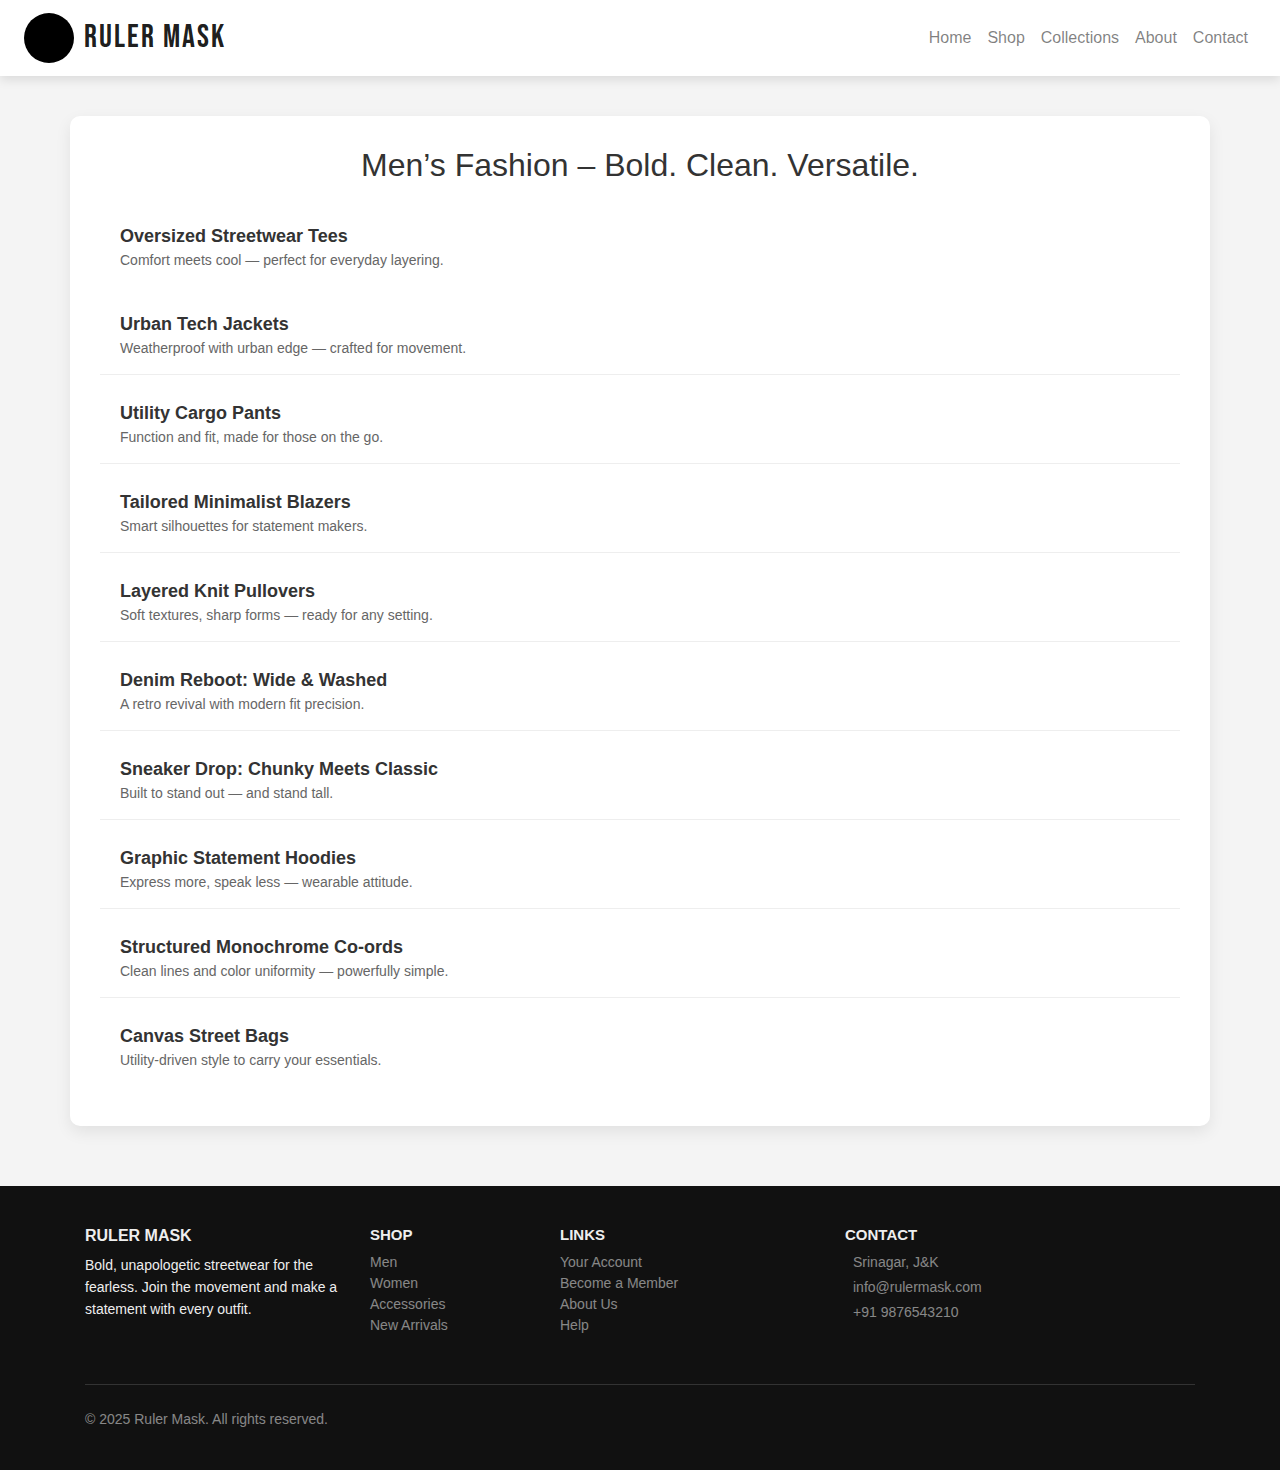
<file: men.html>
<!DOCTYPE html>
<html lang="en">
<head>
  <meta charset="UTF-8" />
  <meta name="viewport" content="width=device-width, initial-scale=1.0"/>
  <title>Men - Ruler Mask</title>
  <link href="https://cdn.jsdelivr.net/npm/bootstrap@4.6.2/dist/css/bootstrap.min.css" rel="stylesheet"/>
  <link href="https://fonts.googleapis.com/css2?family=Bebas+Neue&display=swap" rel="stylesheet">

  <style>
    body {
      font-family: 'Segoe UI', Tahoma, Geneva, Verdana, sans-serif;
      background-color: #f4f4f4;
      color: #333;
    }

    .navbar-custom {
      background: #fff;
      box-shadow: 0 4px 10px rgba(0, 0, 0, 0.1);
    }

    .navbar-brand span {
      font-family: 'Bebas Neue', cursive;
      font-size: 32px;
      letter-spacing: 2px;
    }

    .product-listing {
      background: white;
      border-radius: 10px;
      padding: 30px;
      margin-top: 40px;
      box-shadow: 0 6px 16px rgba(0, 0, 0, 0.08);
    }

    .product-item {
      padding: 15px 20px;
      margin: 10px 0;
      border-bottom: 1px solid #eee;
      transition: background 0.3s ease, transform 0.2s;
      cursor: pointer;
    }

    .product-item:last-child {
      border-bottom: none;
    }

    .product-item:hover {
      background-color: #f0f0f0;
      transform: translateX(5px);
    }

    .product-title {
      font-weight: 600;
      font-size: 18px;
    }

    .product-desc {
      font-size: 14px;
      color: #666;
    }

    @media (max-width: 768px) {
      .product-title {
        font-size: 16px;
      }

      .product-desc {
        font-size: 13px;
      }
    }

    footer {
      background: #333;
      color: white;
      padding: 20px 0;
      margin-top: 60px;
    }
  </style>
</head>
<body>

<!-- Navbar -->
<nav class="navbar navbar-expand-lg navbar-light navbar-custom px-4">
  <a class="navbar-brand d-flex align-items-center" href="index.html">
    <div class="logo-placeholder" style="width: 50px; height: 50px; background: #000; border-radius: 50%; margin-right: 10px;"></div>
    <span>Ruler Mask</span>
  </a>
  <button class="navbar-toggler" type="button" data-toggle="collapse" data-target="#navbarTop">
    <span class="navbar-toggler-icon"></span>
  </button>
  <div class="collapse navbar-collapse" id="navbarTop">
    <ul class="navbar-nav ml-auto">
      <li class="nav-item"><a class="nav-link" href="index.html">Home</a></li>
      <li class="nav-item"><a class="nav-link" href="#">Shop</a></li>
      <li class="nav-item"><a class="nav-link" href="#">Collections</a></li>
      <li class="nav-item"><a class="nav-link" href="About Brand.html">About</a></li>
      <li class="nav-item"><a class="nav-link" href="#">Contact</a></li>
    </ul>
  </div>
</nav>

<!-- Men Product Range -->
<div class="container product-listing">
  <h2 class="text-center mb-4">Men’s Fashion – Bold. Clean. Versatile.</h2>
<a href="oversized tees.html" style="text-decoration: none; color: inherit;">
  <div class="product-item">
    <div class="product-title">Oversized Streetwear Tees</div>
    <div class="product-desc">Comfort meets cool — perfect for everyday layering.</div>
  </div>
</a>


  <div class="product-item">
    <div class="product-title">Urban Tech Jackets</div>
    <div class="product-desc">Weatherproof with urban edge — crafted for movement.</div>
  </div>

  <div class="product-item">
    <div class="product-title">Utility Cargo Pants</div>
    <div class="product-desc">Function and fit, made for those on the go.</div>
  </div>

  <div class="product-item">
    <div class="product-title">Tailored Minimalist Blazers</div>
    <div class="product-desc">Smart silhouettes for statement makers.</div>
  </div>

  <div class="product-item">
    <div class="product-title">Layered Knit Pullovers</div>
    <div class="product-desc">Soft textures, sharp forms — ready for any setting.</div>
  </div>

  <div class="product-item">
    <div class="product-title">Denim Reboot: Wide & Washed</div>
    <div class="product-desc">A retro revival with modern fit precision.</div>
  </div>

  <div class="product-item">
    <div class="product-title">Sneaker Drop: Chunky Meets Classic</div>
    <div class="product-desc">Built to stand out — and stand tall.</div>
  </div>

  <div class="product-item">
    <div class="product-title">Graphic Statement Hoodies</div>
    <div class="product-desc">Express more, speak less — wearable attitude.</div>
  </div>

  <div class="product-item">
    <div class="product-title">Structured Monochrome Co-ords</div>
    <div class="product-desc">Clean lines and color uniformity — powerfully simple.</div>
  </div>

  <div class="product-item">
    <div class="product-title">Canvas Street Bags</div>
    <div class="product-desc">Utility-driven style to carry your essentials.</div>
  </div>

</div>

<!-- Footer -->
<footer style="background-color: #111; color: #eee; font-family: 'Helvetica Neue', Helvetica, Arial, sans-serif; font-size: 14px; padding: 40px 0;">
  <div class="container">
    <div class="row text-md-left">

      <div class="col-md-3 mb-3">
        <h6 class="text-uppercase font-weight-bold" style="font-size: 16px;">Ruler Mask</h6>
        <p style="line-height: 1.6;">Bold, unapologetic streetwear for the fearless. Join the movement and make a statement with every outfit.</p>
      </div>

      <div class="col-md-2 mb-3">
        <h6 class="text-uppercase font-weight-bold" style="font-size: 15px;">Shop</h6>
        <ul class="list-unstyled">
          <li><a href="#" class="text-white-50">Men</a></li>
          <li><a href="#" class="text-white-50">Women</a></li>
          <li><a href="#" class="text-white-50">Accessories</a></li>
          <li><a href="#" class="text-white-50">New Arrivals</a></li>
        </ul>
      </div>

      <div class="col-md-3 mb-3">
        <h6 class="text-uppercase font-weight-bold" style="font-size: 15px;">Links</h6>
        <ul class="list-unstyled">
          <li><a href="#" class="text-white-50">Your Account</a></li>
          <li><a href="#" class="text-white-50">Become a Member</a></li>
          <li><a href="About Brand.html" class="text-white-50">About Us</a></li>
          <li><a href="#" class="text-white-50">Help</a></li>
        </ul>
      </div>

      <div class="col-md-4 mb-3">
        <h6 class="text-uppercase font-weight-bold" style="font-size: 15px;">Contact</h6>
        <p class="text-white-50 mb-1"><i class="fas fa-home mr-2"></i> Srinagar, J&K</p>
        <p class="text-white-50 mb-1"><i class="fas fa-envelope mr-2"></i> info@rulermask.com</p>
        <p class="text-white-50"><i class="fas fa-phone mr-2"></i> +91 9876543210</p>
      </div>
    </div>

    <hr style="border-color: #333;">

    <div class="d-flex flex-column flex-md-row justify-content-between align-items-center pt-2">
      <p class="mb-0 text-white-50">© 2025 Ruler Mask. All rights reserved.</p>
      <div>
        <a href="#" class="text-white-50 mr-3"><i class="fab fa-facebook-f"></i></a>
        <a href="#" class="text-white-50 mr-3"><i class="fab fa-instagram"></i></a>
        <a href="#" class="text-white-50 mr-3"><i class="fab fa-twitter"></i></a>
        <a href="#" class="text-white-50"><i class="fab fa-pinterest"></i></a>
      </div>
    </div>
  </div>
</footer>


<!-- Scripts -->
<script src="https://cdn.jsdelivr.net/npm/bootstrap@4.6.2/dist/js/bootstrap.bundle.min.js"></script>

</body>
</html>
</file>
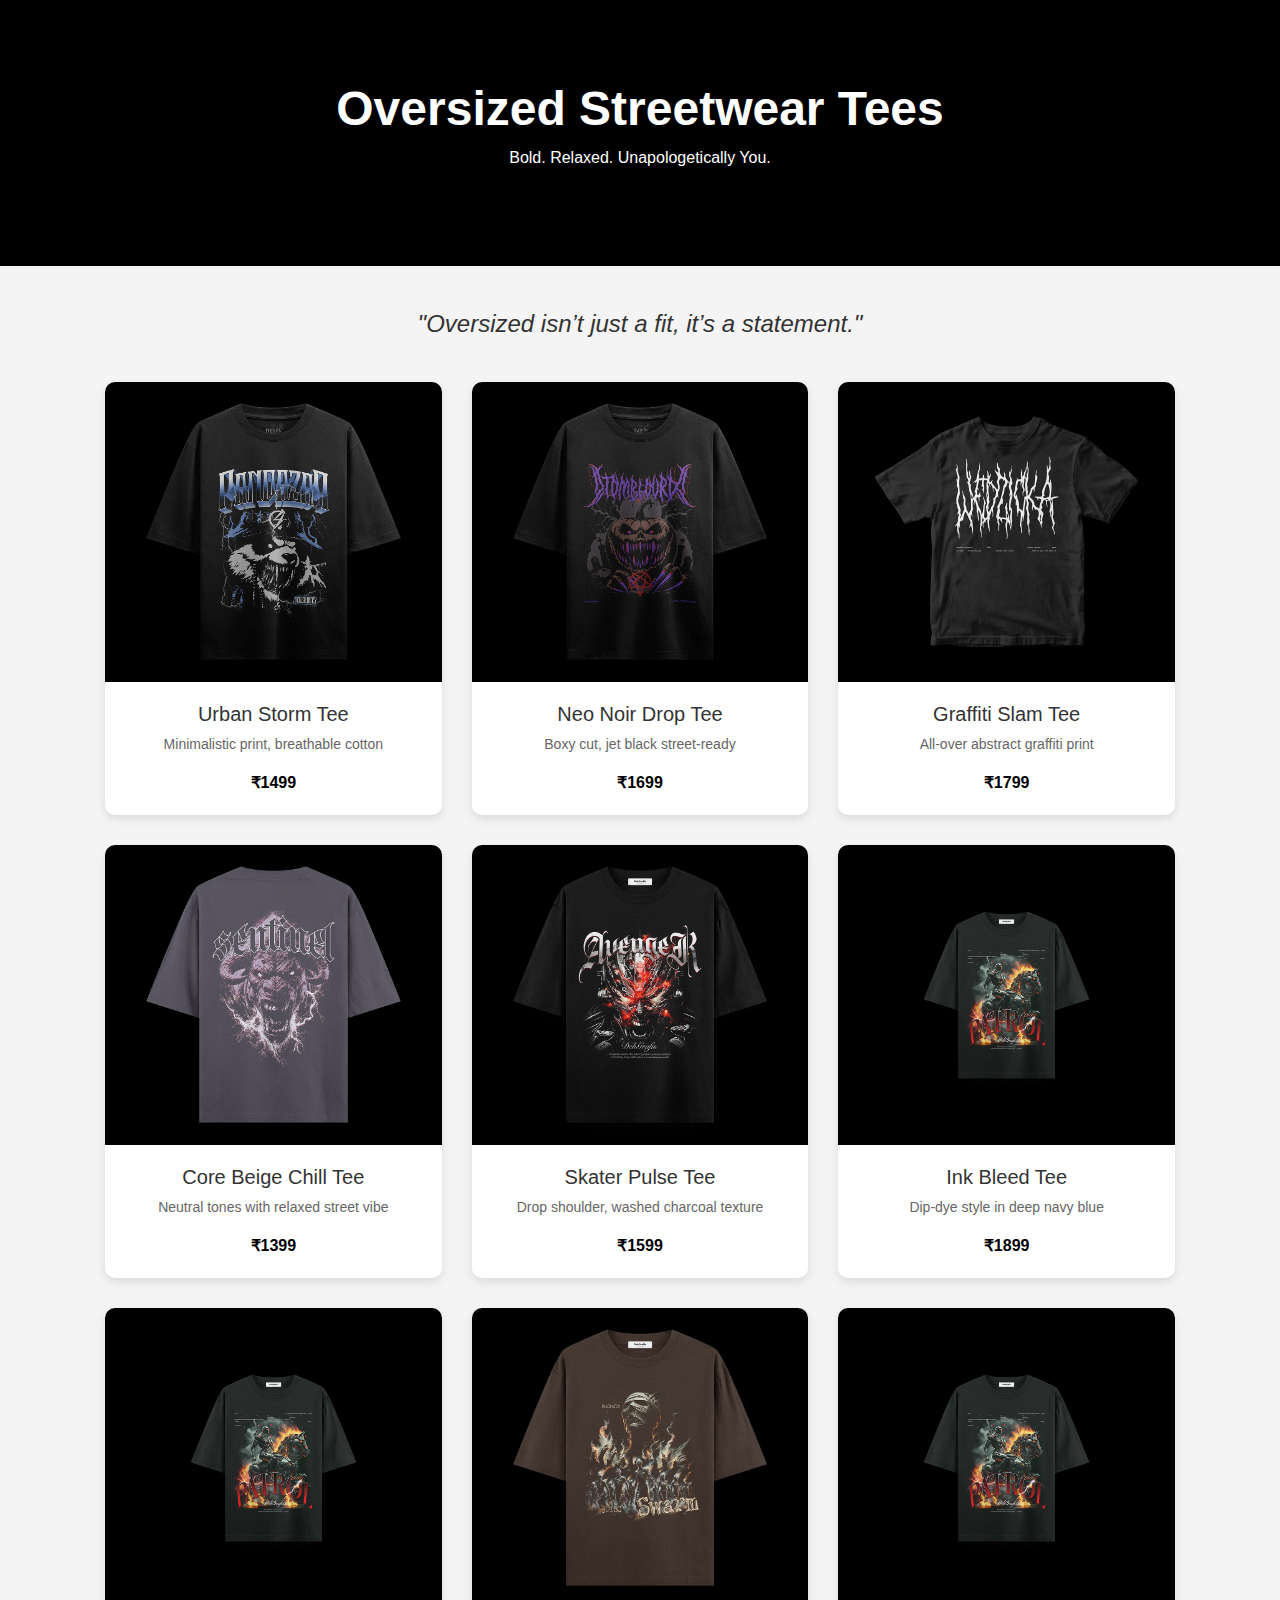
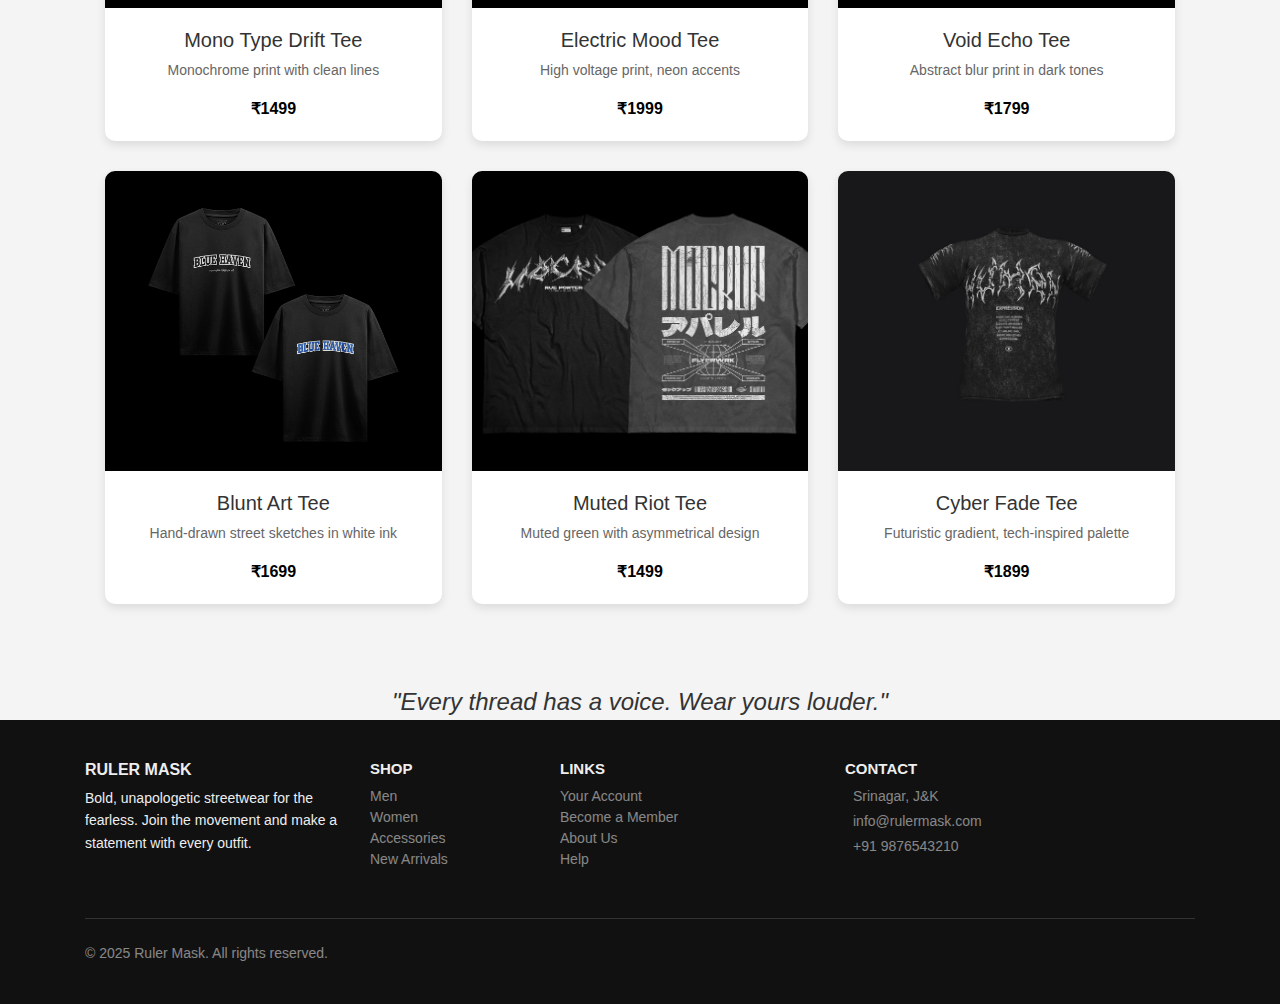
<file: Oversized_tees.html>
<!DOCTYPE html>
<html lang="en">
<head>
  <meta charset="UTF-8" />
  <meta name="viewport" content="width=device-width, initial-scale=1.0"/>
  <title>Oversized Streetwear Tees | Ruler Mask</title>

  <!-- Bootstrap CSS -->
  <link href="https://cdn.jsdelivr.net/npm/bootstrap@4.6.2/dist/css/bootstrap.min.css" rel="stylesheet"/>

  <style>
    body {
      font-family: 'Segoe UI', Tahoma, Geneva, Verdana, sans-serif;
      background-color: #f4f4f4;
      color: #333;
    }

    .page-header {
      background: black;
      color: white;
      padding: 80px 0;
      text-align: center;
    }

    .page-header h1 {
      font-size: 48px;
      font-weight: 700;
    }

    .product-grid {
      display: grid;
      grid-template-columns: repeat(auto-fit, minmax(250px, 1fr));
      gap: 30px;
      padding: 40px 20px;
    }

    .product-card {
      background: white;
      border-radius: 10px;
      overflow: hidden;
      box-shadow: 0 4px 10px rgba(0,0,0,0.1);
      transition: transform 0.3s ease;
    }

    .product-card:hover {
      transform: translateY(-5px);
    }

    .product-card img {
      width: 100%;
      height: 300px;
      object-fit: cover;
      transition: transform 0.3s ease;
    }

    .product-card:hover img {
      transform: scale(1.05);
    }

    .product-info {
      padding: 20px;
      text-align: center;
    }

    .product-info h5 {
      font-size: 20px;
      margin-bottom: 8px;
    }

    .product-info p {
      font-size: 14px;
      color: #666;
    }

    .price {
      font-weight: bold;
      color: #000;
      margin-top: 10px;
    }

    .quote {
      text-align: center;
      font-size: 24px;
      font-style: italic;
      margin: 40px 0 0;
    }

    footer {
      background: #333;
      color: white;
      text-align: center;
      padding: 20px 0;
    }
  </style>
</head>
<body>

<div class="page-header">
  <h1>Oversized Streetwear Tees</h1>
  <p>Bold. Relaxed. Unapologetically You.</p>
</div>

<div class="container">
  <div class="quote">"Oversized isn’t just a fit, it’s a statement."</div>

  <div class="product-grid">
    <!-- Product Cards -->
    <div class="product-card">
      <img src="images/strom.jpg" alt="Urban Storm Tee">
      <div class="product-info">
        <h5>Urban Storm Tee</h5>
        <p>Minimalistic print, breathable cotton</p>
        <div class="price">₹1499</div>
      </div>
    </div>

    <div class="product-card">
      <img src="images/neo.jpg" alt="Neo Noir Drop Tee">
      <div class="product-info">
        <h5>Neo Noir Drop Tee</h5>
        <p>Boxy cut, jet black street-ready</p>
        <div class="price">₹1699</div>
      </div>
    </div>

    <div class="product-card">
      <img src="images/graffiti.jpg" alt="Graffiti Slam Tee">
      <div class="product-info">
        <h5>Graffiti Slam Tee</h5>
        <p>All-over abstract graffiti print</p>
        <div class="price">₹1799</div>
      </div>
    </div>

    <div class="product-card">
      <img src="images/beige.jpg" alt="Core Beige Chill Tee">
      <div class="product-info">
        <h5>Core Beige Chill Tee</h5>
        <p>Neutral tones with relaxed street vibe</p>
        <div class="price">₹1399</div>
      </div>
    </div>

    <div class="product-card">
      <img src="images/skater.jpg" alt="Skater Pulse Tee">
      <div class="product-info">
        <h5>Skater Pulse Tee</h5>
        <p>Drop shoulder, washed charcoal texture</p>
        <div class="price">₹1599</div>
      </div>
    </div>

    <div class="product-card">
      <img src="images/ink.jpg" alt="Ink Bleed Tee">
      <div class="product-info">
        <h5>Ink Bleed Tee</h5>
        <p>Dip-dye style in deep navy blue</p>
        <div class="price">₹1899</div>
      </div>
    </div>

    <div class="product-card">
      <img src="images/mono.jpg" alt="Mono Type Drift Tee">
      <div class="product-info">
        <h5>Mono Type Drift Tee</h5>
        <p>Monochrome print with clean lines</p>
        <div class="price">₹1499</div>
      </div>
    </div>

    <div class="product-card">
      <img src="images/electric.jpg" alt="Electric Mood Tee">
      <div class="product-info">
        <h5>Electric Mood Tee</h5>
        <p>High voltage print, neon accents</p>
        <div class="price">₹1999</div>
      </div>
    </div>

    <div class="product-card">
      <img src="images/void.jpg" alt="Void Echo Tee">
      <div class="product-info">
        <h5>Void Echo Tee</h5>
        <p>Abstract blur print in dark tones</p>
        <div class="price">₹1799</div>
      </div>
    </div>

    <div class="product-card">
      <img src="images/blunt.jpg" alt="Blunt Art Tee">
      <div class="product-info">
        <h5>Blunt Art Tee</h5>
        <p>Hand-drawn street sketches in white ink</p>
        <div class="price">₹1699</div>
      </div>
    </div>

    <div class="product-card">
      <img src="images/muted.jpg" alt="Muted Riot Tee">
      <div class="product-info">
        <h5>Muted Riot Tee</h5>
        <p>Muted green with asymmetrical design</p>
        <div class="price">₹1499</div>
      </div>
    </div>

    <div class="product-card">
      <img src="images/cyber.jpg" alt="Cyber Fade Tee">
      <div class="product-info">
        <h5>Cyber Fade Tee</h5>
        <p>Futuristic gradient, tech-inspired palette</p>
        <div class="price">₹1899</div>
      </div>
    </div>
  </div>

  <div class="quote">"Every thread has a voice. Wear yours louder."</div>
</div>

<!-- Footer -->
<footer style="background-color: #111; color: #eee; font-family: 'Helvetica Neue', Helvetica, Arial, sans-serif; font-size: 14px; padding: 40px 0;">
  <div class="container">
    <div class="row text-md-left">

      <div class="col-md-3 mb-3">
        <h6 class="text-uppercase font-weight-bold" style="font-size: 16px;">Ruler Mask</h6>
        <p style="line-height: 1.6;">Bold, unapologetic streetwear for the fearless. Join the movement and make a statement with every outfit.</p>
      </div>

      <div class="col-md-2 mb-3">
        <h6 class="text-uppercase font-weight-bold" style="font-size: 15px;">Shop</h6>
        <ul class="list-unstyled">
          <li><a href="#" class="text-white-50">Men</a></li>
          <li><a href="#" class="text-white-50">Women</a></li>
          <li><a href="#" class="text-white-50">Accessories</a></li>
          <li><a href="#" class="text-white-50">New Arrivals</a></li>
        </ul>
      </div>

      <div class="col-md-3 mb-3">
        <h6 class="text-uppercase font-weight-bold" style="font-size: 15px;">Links</h6>
        <ul class="list-unstyled">
          <li><a href="#" class="text-white-50">Your Account</a></li>
          <li><a href="#" class="text-white-50">Become a Member</a></li>
          <li><a href="About Brand.html" class="text-white-50">About Us</a></li>
          <li><a href="#" class="text-white-50">Help</a></li>
        </ul>
      </div>

      <div class="col-md-4 mb-3">
        <h6 class="text-uppercase font-weight-bold" style="font-size: 15px;">Contact</h6>
        <p class="text-white-50 mb-1"><i class="fas fa-home mr-2"></i> Srinagar, J&K</p>
        <p class="text-white-50 mb-1"><i class="fas fa-envelope mr-2"></i> info@rulermask.com</p>
        <p class="text-white-50"><i class="fas fa-phone mr-2"></i> +91 9876543210</p>
      </div>
    </div>

    <hr style="border-color: #333;">

    <div class="d-flex flex-column flex-md-row justify-content-between align-items-center pt-2">
      <p class="mb-0 text-white-50">© 2025 Ruler Mask. All rights reserved.</p>
      <div>
        <a href="#" class="text-white-50 mr-3"><i class="fab fa-facebook-f"></i></a>
        <a href="#" class="text-white-50 mr-3"><i class="fab fa-instagram"></i></a>
        <a href="#" class="text-white-50 mr-3"><i class="fab fa-twitter"></i></a>
        <a href="#" class="text-white-50"><i class="fab fa-pinterest"></i></a>
      </div>
    </div>
  </div>
</footer>


</body>
</html>
</file>
